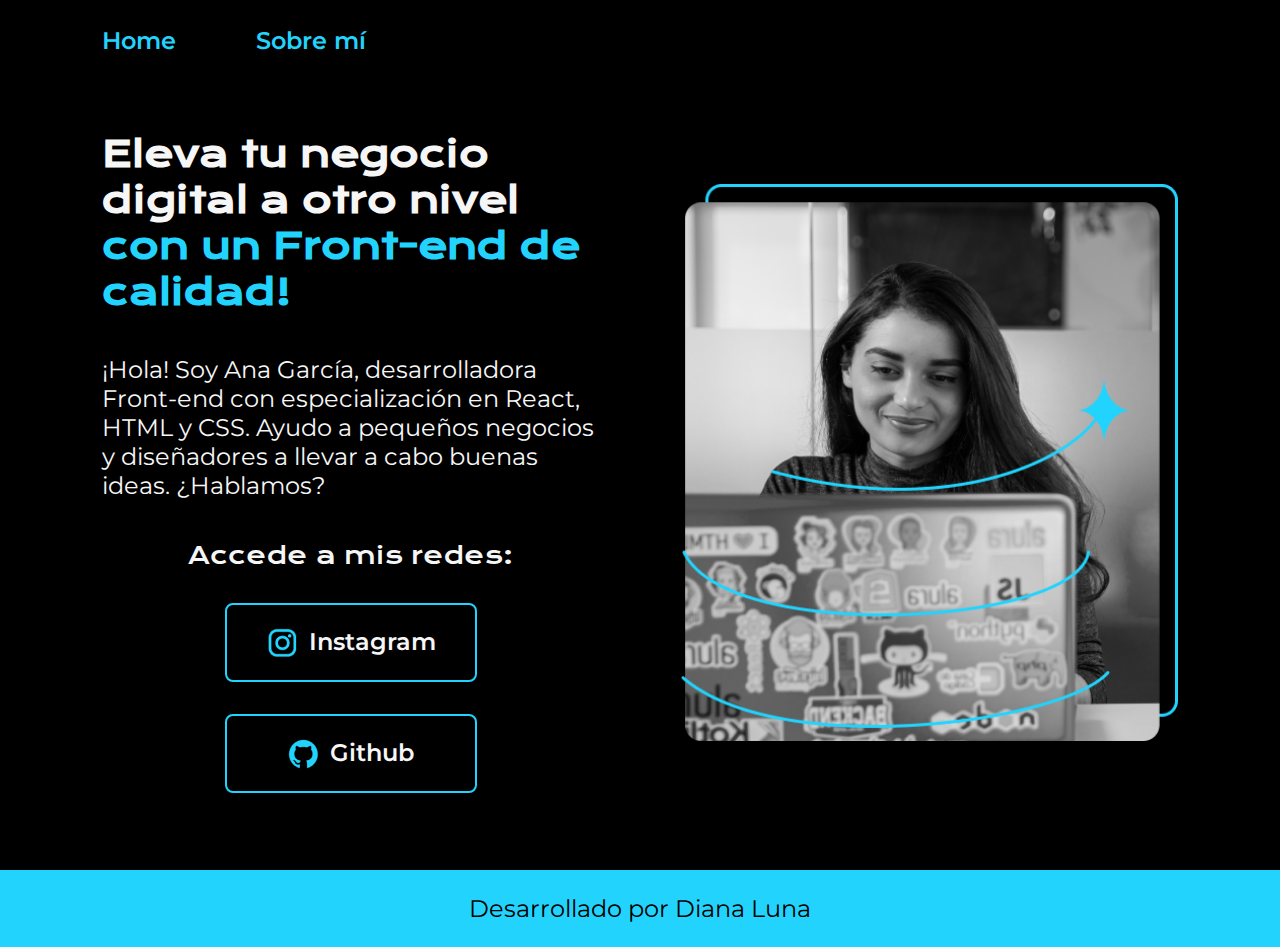
<file: index.html>
<!DOCTYPE html>
    <html lang="es-mx">
        <head>
            <meta charset="UTF-8">
            <meta name="viewport" content="width=device-width, initial-scale=1.0">
            <title>Portafolio</title>
            <link rel="stylesheet" href="/styles/styles.css">
        </head>
        <body>
            <header class="header">
                <nav class="header_menu">
                    <a class="header_menu_link" href="index.html">Home</a>
                    <a class="header_menu_link" href="about.html">Sobre mí</a>
                </nav>
            </header>
                <main class="presentacion">
                    <section class="presentacion_contenido">
                        <h1 class="presentacion_contenido_titulo">Eleva tu negocio digital a otro nivel <strong class="titulo-destaque">con un Front-end de calidad!</strong></h1>
                        <p class="presentacion_contenido_texto">¡Hola! Soy Ana García, desarrolladora Front-end con especialización en React, HTML y CSS. Ayudo a pequeños negocios y diseñadores a llevar a cabo buenas ideas. ¿Hablamos?</p>
                        
                        <div class="presentacion_enlaces">
                            <h2 class="presentacion_enlaces_subtitulo">Accede a mis redes:</h2>
                            <a class="presentacion_enlaces_link" href="https://www.instagram.com/">
                                <img src="./assets/instagram.png">
                                Instagram</a>
                            <a class="presentacion_enlaces_link" href="https://github.com/">
                                <img src="./assets/github.png">
                                Github</a>
                        </div>
                    </section>
                    <img class="presentacion_imagen" src="Imagem.png" alt="Imagen de Ana García trabajando">
                </main>

            <footer class="footer">
                <p>Desarrollado por Diana Luna</p>
            </footer>

        </body>
    </html>
</file>
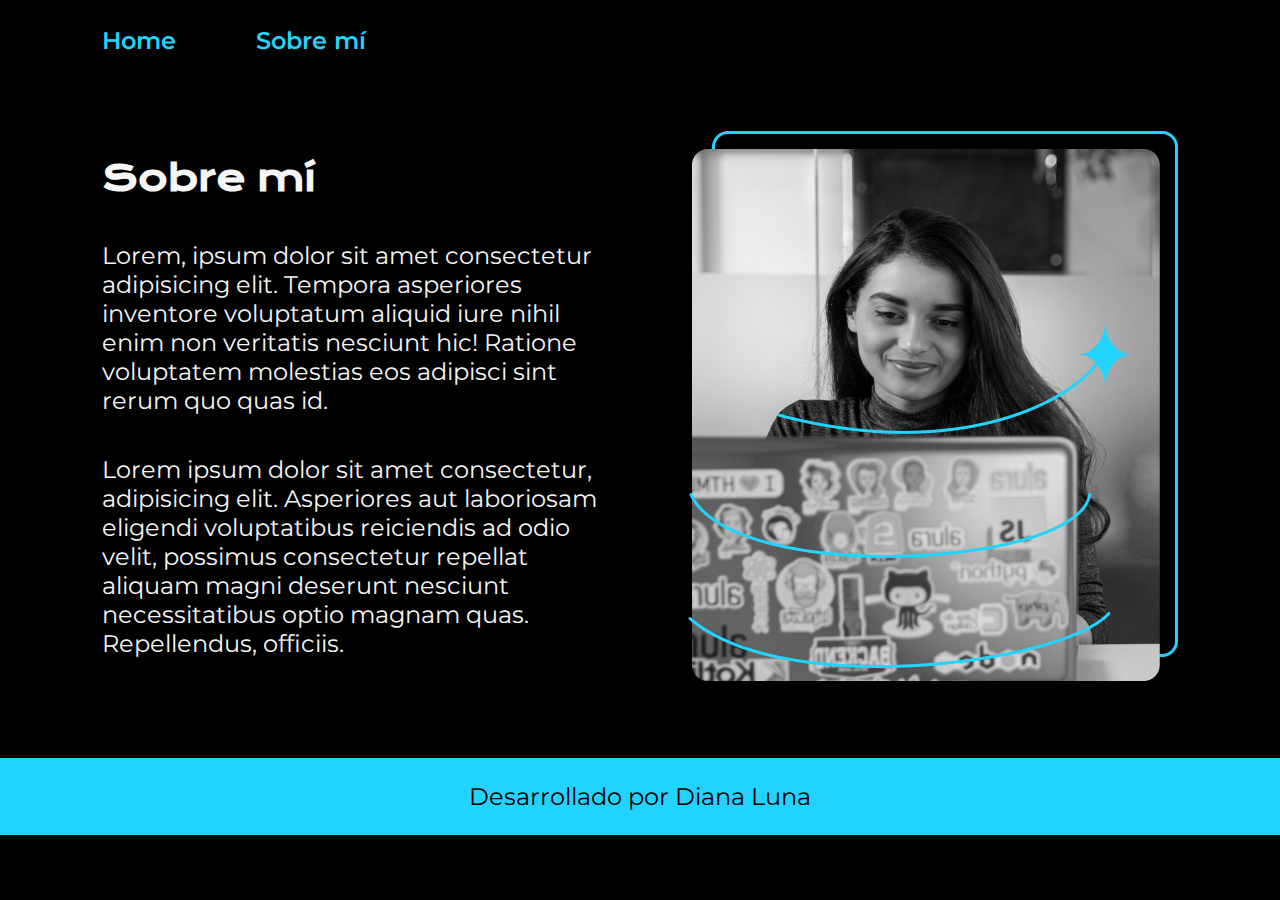
<file: about.html>
<!DOCTYPE html>
<html lang="es-mx">
<head>
    <meta charset="UTF-8">
    <meta name="viewport" content="width=device-width, initial-scale=1.0">
    <title>Sobre mí</title>
    <link rel="stylesheet" href="./styles/styles.css">
</head>
<body>

    <header class="header">
        <nav class="header_menu">
            <a class="header_menu_link" href="index.html">Home</a>
            <a class="header_menu_link" href="about.html">Sobre mí</a>
        </nav>
    </header>

    <main class="presentacion">
        <section class="presentacion_contenido">
            <h1 class="presentacion_contenido_titulo">Sobre mí</h1>
            <p class="presentacion_contenido_texto">Lorem, ipsum dolor sit amet consectetur adipisicing elit. Tempora asperiores inventore voluptatum aliquid iure nihil enim non veritatis nesciunt hic! Ratione voluptatem molestias eos adipisci sint rerum quo quas id.</p>
            <p class="presentacion_contenido_texto">Lorem ipsum dolor sit amet consectetur, adipisicing elit. Asperiores aut laboriosam eligendi voluptatibus reiciendis ad odio velit, possimus consectetur repellat aliquam magni deserunt nesciunt necessitatibus optio magnam quas. Repellendus, officiis.</p>
        </section>

        <img src="Imagem.png" alt="Imagen de Ana García trabajando">
    </main>

    <footer class="footer">
        <p>Desarrollado por Diana Luna</p>
    </footer>


</body>
</html>
</file>
<file: styles/styles.css>
@import url('https://fonts.googleapis.com/css2?family=Krona+One&family=Montserrat:ital,wght@0,100..900;1,100..900&display=swap');

:root {
    --color-primario: #000000;
    --color-secundario: #f6f6f6;
    --color-terciario: #22d4fd;
    --color-hover: #272727;

    --fuente-montserrat: "Montserrat", sans serif;
    --fuente-krona: "Krona One", sans serif;
}


* { /*El asterisco quiere decir que se está reseteando, se aplica a todo el documento*/
    padding: 0;
    margin: 0;
}


body {
    box-sizing: border-box;
    background-color: var(--color-primario);
    color: var(--color-secundario);
    
}

.header {
    padding: 2% 0% 0% 8%;
}

.header_menu {
    display: flex;
    gap: 80px;
}

.header_menu_link {
    font-family: var(--fuente-montserrat);
    font-size: 1.5rem;
    font-weight: 600;
    color:var(--color-terciario);
    text-decoration: none;
}

.presentacion {
    padding: 6% 8%;
    display: flex;
    align-items: center;
    justify-content: space-between;
    gap: 82px;
}

.presentacion_contenido {
    width: 50%;
    display: flex;
    flex-direction: column;
    gap: 40px;
}

.presentacion_contenido_titulo {
    font-size: 2.25rem;
    font-family: var(--fuente-krona);
}

.titulo-destaque {
    color: var(--color-terciario)
}

.presentacion_contenido_texto {
    font-size: 1.5rem;
    font-family: var(--fuente-montserrat);
}

.presentacion_enlaces {
    display: flex;
    justify-content: space-between;
    flex-direction: column;
    align-items: center;
    gap: 32px;
}

.presentacion_enlaces_subtitulo {
    font-family: var(--fuente-krona);
    font-size: 1.5rem;
    font-weight: 400;
}

.presentacion_enlaces_link {
    width: 50%;
    text-align: center;
    padding: 21.5px 0;
    border-radius: 8px;
    font-family: var(--fuente-montserrat);
    font-size: 1.5rem;
    font-weight: 600;
    text-decoration: none;
    color: var(--color-secundario);
    border: 2px solid var(--color-terciario);
    display: flex;
    justify-content: center;
    gap: 10px;
}

.presentacion_enlaces_link:hover {
    background-color: var(--color-hover);
}

.presentacion_imagen {
    width: 50%;
}
.footer {
    background-color: var(--color-terciario);
    padding: 24px;
    color: var(--color-primario);
    text-align: center;
    font-family: var(--fuente-montserrat);
    font-size: 1.5rem;
    font-weight: 400;
}

@media (max-width: 1200px ) {

    .header {
        padding: 10%;
    }

    .header_menu {
        justify-content: center;
    }
    .presentacion {
        flex-direction: column-reverse;
        padding: 5%;
    }

    .presentacion_contenido {
        width: auto;
    }
}
</file>
